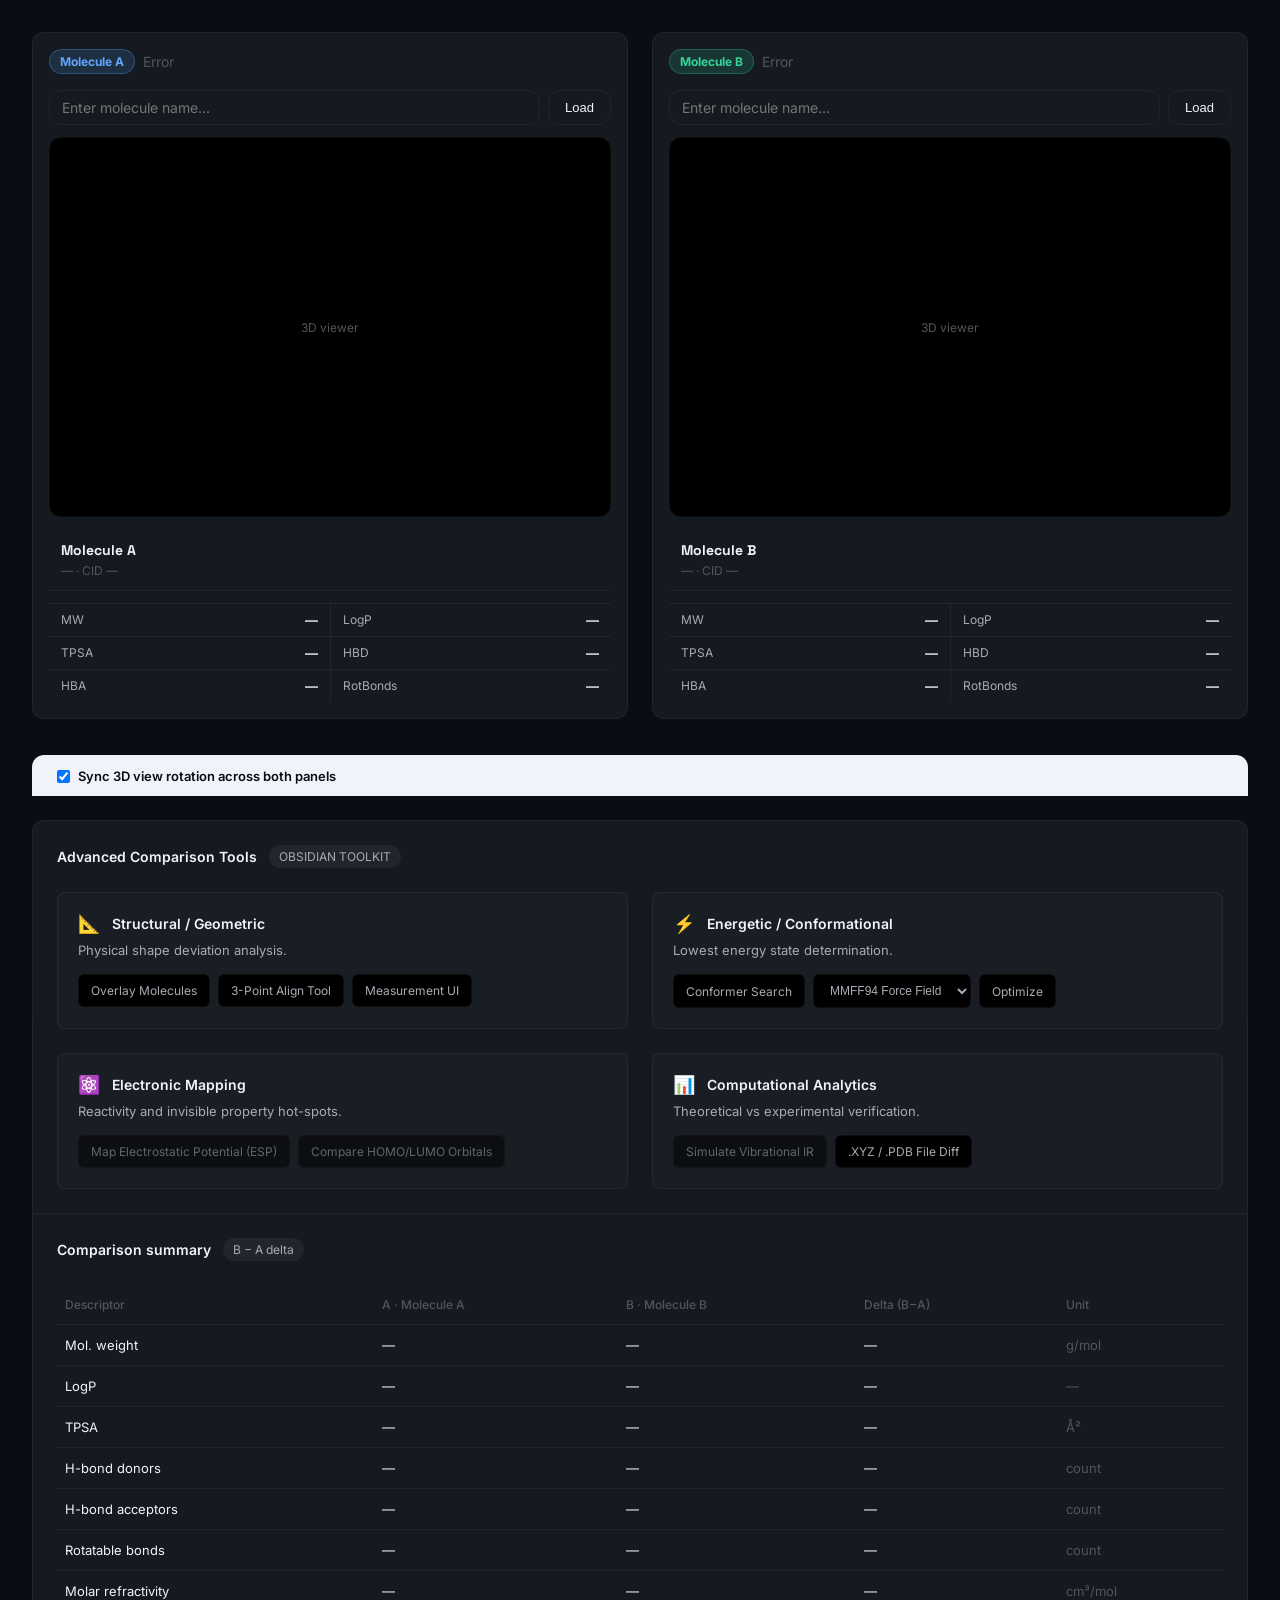
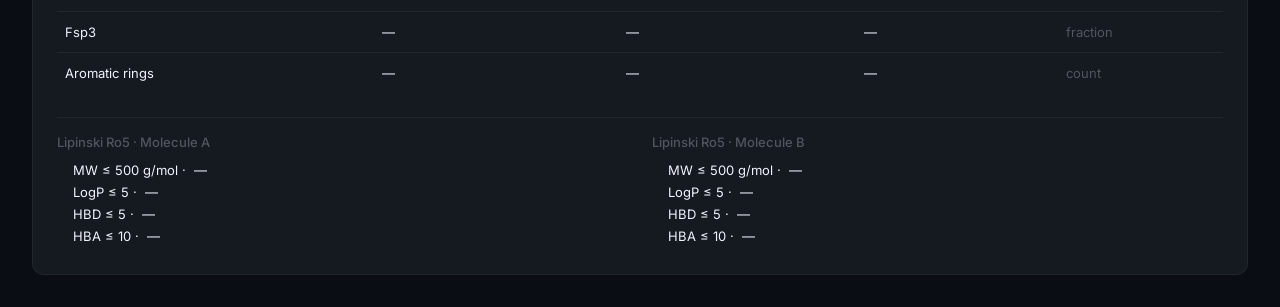
<file: compare.html>
<!DOCTYPE html>
<html lang="en">

<head>
    <meta charset="UTF-8">
    <meta name="viewport" content="width=device-width, initial-scale=1.0">
    <title>Comparison View — Obsidian Labs</title>
    <meta name="description" content="Cross-reference molecular analysis in a side-by-side technical comparison view.">
    <link rel="preconnect" href="https://fonts.googleapis.com">
    <link rel="preconnect" href="https://fonts.gstatic.com" crossorigin>
    <link
        href="https://fonts.googleapis.com/css2?family=Inter:wght@300;400;500;600;700;800&family=JetBrains+Mono:wght@400;500;700&family=Space+Grotesk:wght@400;600;700;800&display=swap"
        rel="stylesheet">
    <script src="https://3Dmol.csb.pitt.edu/build/3Dmol-min.js"></script>
    <link rel="stylesheet" href="compare.css">
</head>

<body class="obsidian-lab">

        <!-- ── MAIN CONTENT ── -->
        <main class="lab-content">

            <!-- Dual Panel Layout -->
            <div class="compare-panels">
                
                <!-- MOLECULE A -->
                <div class="compare-panel">
                    <div class="panel-header header-mol-a">
                        <span class="panel-badge badge-a">Molecule A</span>
                        <span class="panel-header-name" id="header-name-a">Loading...</span>
                    </div>
                    
                    <div class="panel-search-row">
                        <input type="text" id="input-1" class="compare-search-input" placeholder="Enter molecule name...">
                        <button id="btn-load-1" class="compare-btn">Load</button>
                    </div>
                    
                    <div class="viewer-box-wrapper">
                        <div id="container-1" class="compare-viewer-box"></div>
                        <div class="viewer-placeholder" id="placeholder-1">3D viewer</div>
                    </div>
                    
                    <div class="compare-identity-card">
                        <div class="cid-name" id="mol-name-1">Molecule A</div>
                        <div class="cid-sub">
                            <span id="mol-formula-1">—</span> · CID <span id="mol-cid-1">—</span>
                        </div>
                    </div>
                    
                    <div class="compare-props-grid">
                        <div class="cprop-item"><span class="cprop-label">MW</span><span class="cprop-val" id="mol-mass-1">—</span></div>
                        <div class="cprop-item"><span class="cprop-label">LogP</span><span class="cprop-val" id="logp-1">—</span></div>
                        <div class="cprop-item"><span class="cprop-label">TPSA</span><span class="cprop-val" id="tpsa-1">—</span></div>
                        <div class="cprop-item"><span class="cprop-label">HBD</span><span class="cprop-val" id="hbd-1">—</span></div>
                        <div class="cprop-item"><span class="cprop-label">HBA</span><span class="cprop-val" id="hba-1">—</span></div>
                        <div class="cprop-item"><span class="cprop-label">RotBonds</span><span class="cprop-val" id="rotb-1">—</span></div>
                    </div>
                </div>

                <!-- MOLECULE B -->
                <div class="compare-panel">
                    <div class="panel-header header-mol-b">
                        <span class="panel-badge badge-b">Molecule B</span>
                        <span class="panel-header-name" id="header-name-b">Loading...</span>
                    </div>
                    
                    <div class="panel-search-row">
                        <input type="text" id="input-2" class="compare-search-input" placeholder="Enter molecule name...">
                        <button id="btn-load-2" class="compare-btn">Load</button>
                    </div>
                    
                    <div class="viewer-box-wrapper">
                        <div id="container-2" class="compare-viewer-box"></div>
                        <div class="viewer-placeholder" id="placeholder-2">3D viewer</div>
                    </div>
                    
                    <div class="compare-identity-card">
                        <div class="cid-name" id="mol-name-2">Molecule B</div>
                        <div class="cid-sub">
                            <span id="mol-formula-2">—</span> · CID <span id="mol-cid-2">—</span>
                        </div>
                    </div>
                    
                    <div class="compare-props-grid">
                        <div class="cprop-item"><span class="cprop-label">MW</span><span class="cprop-val" id="mol-mass-2">—</span></div>
                        <div class="cprop-item"><span class="cprop-label">LogP</span><span class="cprop-val" id="logp-2">—</span></div>
                        <div class="cprop-item"><span class="cprop-label">TPSA</span><span class="cprop-val" id="tpsa-2">—</span></div>
                        <div class="cprop-item"><span class="cprop-label">HBD</span><span class="cprop-val" id="hbd-2">—</span></div>
                        <div class="cprop-item"><span class="cprop-label">HBA</span><span class="cprop-val" id="hba-2">—</span></div>
                        <div class="cprop-item"><span class="cprop-label">RotBonds</span><span class="cprop-val" id="rotb-2">—</span></div>
                    </div>
                </div>
            </div>

            <!-- Sync Bar -->
            <div class="sync-bar">
                <label class="sync-checkbox-label">
                    <input type="checkbox" id="sync-rotations-checkbox" checked>
                    Sync 3D view rotation across both panels
                </label>
            </div>

            <!-- Advanced Comparison Tools Dashboard -->
            <div class="comparison-tools-card">
                <div class="summary-header">
                    <h3>Advanced Comparison Tools</h3>
                    <span class="delta-badge">OBSIDIAN TOOLKIT</span>
                </div>
                
                <div class="tools-grid">
                    <!-- Tool 1: Structural/Geometric -->
                    <div class="tool-section">
                        <div class="tool-sec-header">
                            <span class="tool-icon">📐</span>
                            <h4>Structural / Geometric</h4>
                        </div>
                        <p class="tool-desc">Physical shape deviation analysis.</p>
                        <div class="tool-actions">
                            <button class="tool-btn" id="btn-overlay" title="Visually align both structures">Overlay Molecules</button>
                            <button class="tool-btn" id="btn-align" title="Lock frame of reference with 3 anchors">3-Point Align Tool</button>
                            <button class="tool-btn" id="btn-measure" title="Activate distance/angle measurement UI">Measurement UI</button>
                        </div>
                    </div>

                    <!-- Tool 2: Energetic/Conformational -->
                    <div class="tool-section">
                        <div class="tool-sec-header">
                            <span class="tool-icon">⚡</span>
                            <h4>Energetic / Conformational</h4>
                        </div>
                        <p class="tool-desc">Lowest energy state determination.</p>
                        <div class="tool-actions">
                            <button class="tool-btn" id="btn-conformer" title="Generate and compare valid spatial arrangements">Conformer Search</button>
                            <div class="tool-select-wrapper">
                                <select class="tool-select" id="sel-forcefield" title="Select Force Field">
                                    <option value="mmff94">MMFF94 Force Field</option>
                                    <option value="uff">UFF Force Field</option>
                                </select>
                                <button class="tool-btn" id="btn-optimize">Optimize</button>
                            </div>
                        </div>
                    </div>

                    <!-- Tool 3: Electronic Comparison -->
                    <div class="tool-section">
                        <div class="tool-sec-header">
                            <span class="tool-icon">⚛️</span>
                            <h4>Electronic Mapping</h4>
                        </div>
                        <p class="tool-desc">Reactivity and invisible property hot-spots.</p>
                        <div class="tool-actions">
                            <button class="tool-btn tooltip-btn" id="btn-esp" title="High-compute requirement">Map Electrostatic Potential (ESP)</button>
                            <button class="tool-btn tooltip-btn" id="btn-orbitals" title="Requires external .WFN/.CUBE files">Compare HOMO/LUMO Orbitals</button>
                        </div>
                    </div>

                    <!-- Tool 4: Computational/Output -->
                    <div class="tool-section">
                        <div class="tool-sec-header">
                            <span class="tool-icon">📊</span>
                            <h4>Computational Analytics</h4>
                        </div>
                        <p class="tool-desc">Theoretical vs experimental verification.</p>
                        <div class="tool-actions">
                            <button class="tool-btn tooltip-btn" id="btn-vibrational" title="Requires external QM output">Simulate Vibrational IR</button>
                            <button class="tool-btn" id="btn-file-compare" title="Open Babel conversion diff">.XYZ / .PDB File Diff</button>
                        </div>
                    </div>
                </div>
            </div>

            <!-- Comparison Summary Table -->
            <div class="comparison-summary-card">
                <div class="summary-header">
                    <h3>Comparison summary</h3>
                    <span class="delta-badge">B − A delta</span>
                </div>
                
                <table class="summary-table">
                    <thead>
                        <tr>
                            <th>Descriptor</th>
                            <th>A · <span id="th-name-a">Molecule A</span></th>
                            <th>B · <span id="th-name-b">Molecule B</span></th>
                            <th>Delta (B−A)</th>
                            <th>Unit</th>
                        </tr>
                    </thead>
                    <tbody>
                        <tr>
                            <td>Mol. weight</td>
                            <td id="tbl-mw-a">—</td>
                            <td id="tbl-mw-b">—</td>
                            <td id="tbl-mw-d">—</td>
                            <td class="td-unit">g/mol</td>
                        </tr>
                        <tr>
                            <td>LogP</td>
                            <td id="tbl-logp-a">—</td>
                            <td id="tbl-logp-b">—</td>
                            <td id="tbl-logp-d">—</td>
                            <td class="td-unit">—</td>
                        </tr>
                        <tr>
                            <td>TPSA</td>
                            <td id="tbl-tpsa-a">—</td>
                            <td id="tbl-tpsa-b">—</td>
                            <td id="tbl-tpsa-d">—</td>
                            <td class="td-unit">Å²</td>
                        </tr>
                        <tr>
                            <td>H-bond donors</td>
                            <td id="tbl-hbd-a">—</td>
                            <td id="tbl-hbd-b">—</td>
                            <td id="tbl-hbd-d">—</td>
                            <td class="td-unit">count</td>
                        </tr>
                        <tr>
                            <td>H-bond acceptors</td>
                            <td id="tbl-hba-a">—</td>
                            <td id="tbl-hba-b">—</td>
                            <td id="tbl-hba-d">—</td>
                            <td class="td-unit">count</td>
                        </tr>
                        <tr>
                            <td>Rotatable bonds</td>
                            <td id="tbl-rotb-a">—</td>
                            <td id="tbl-rotb-b">—</td>
                            <td id="tbl-rotb-d">—</td>
                            <td class="td-unit">count</td>
                        </tr>
                        <tr>
                            <td>Molar refractivity</td>
                            <td id="tbl-mr-a">—</td>
                            <td id="tbl-mr-b">—</td>
                            <td id="tbl-mr-d">—</td>
                            <td class="td-unit">cm³/mol</td>
                        </tr>
                        <tr>
                            <td>Fsp3</td>
                            <td id="tbl-fsp3-a">—</td>
                            <td id="tbl-fsp3-b">—</td>
                            <td id="tbl-fsp3-d">—</td>
                            <td class="td-unit">fraction</td>
                        </tr>
                        <tr>
                            <td>Aromatic rings</td>
                            <td id="tbl-ar-a">—</td>
                            <td id="tbl-ar-b">—</td>
                            <td id="tbl-ar-d">—</td>
                            <td class="td-unit">count</td>
                        </tr>
                    </tbody>
                </table>
                
                <div class="lipinski-grid">
                    <div class="lipinski-col">
                        <h4>Lipinski Ro5 · <span id="lip-name-a">Molecule A</span></h4>
                        <ul id="lip-list-a">
                            <li><span class="ldot"></span> MW &le; 500 g/mol &middot; <span id="lip-mw-a">—</span></li>
                            <li><span class="ldot"></span> LogP &le; 5 &middot; <span id="lip-logp-a">—</span></li>
                            <li><span class="ldot"></span> HBD &le; 5 &middot; <span id="lip-hbd-a">—</span></li>
                            <li><span class="ldot"></span> HBA &le; 10 &middot; <span id="lip-hba-a">—</span></li>
                        </ul>
                    </div>
                    <div class="lipinski-col">
                        <h4>Lipinski Ro5 · <span id="lip-name-b">Molecule B</span></h4>
                        <ul id="lip-list-b">
                            <li><span class="ldot"></span> MW &le; 500 g/mol &middot; <span id="lip-mw-b">—</span></li>
                            <li><span class="ldot"></span> LogP &le; 5 &middot; <span id="lip-logp-b">—</span></li>
                            <li><span class="ldot"></span> HBD &le; 5 &middot; <span id="lip-hbd-b">—</span></li>
                            <li><span class="ldot"></span> HBA &le; 10 &middot; <span id="lip-hba-b">—</span></li>
                        </ul>
                    </div>
                </div>
            </div>
        </main>

    <!-- Native Modals -->
    <div id="modal-backdrop" class="modal-backdrop"></div>
    <div id="modal-window" class="modal-window">
        <div class="modal-header">
            <h3 id="modal-title">Analytics</h3>
            <button id="modal-close">&times;</button>
        </div>
        <div class="modal-body" id="modal-content"></div>
    </div>

    <script src="compare.js"></script>
</body>

</html>
</file>
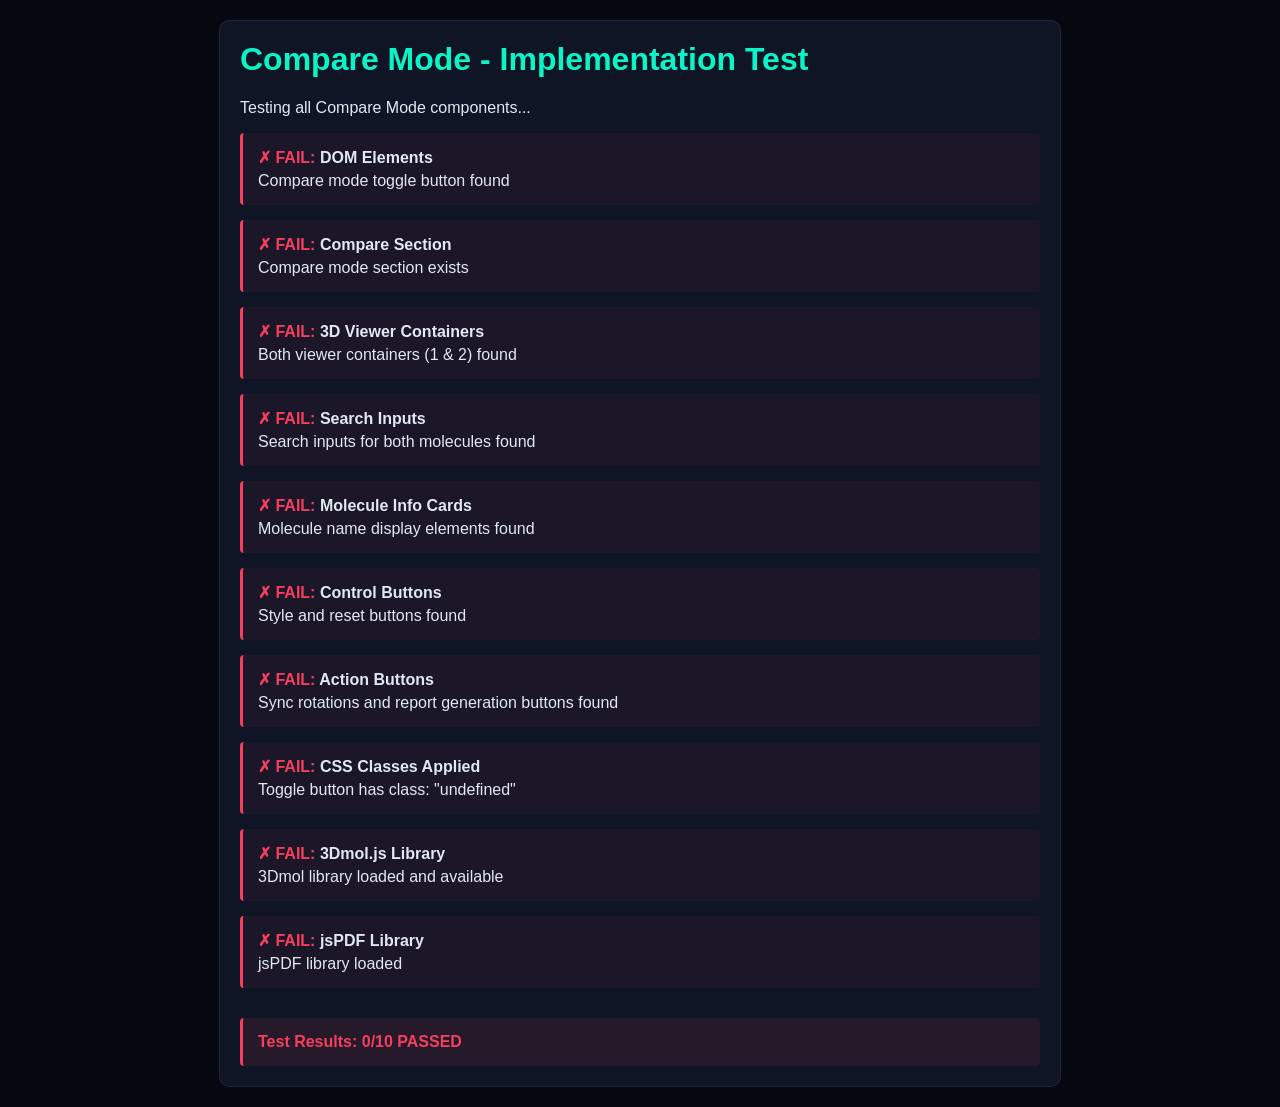
<file: test-compare-mode.html>
<!DOCTYPE html>
<html lang="en">
<head>
    <meta charset="UTF-8">
    <meta name="viewport" content="width=device-width, initial-scale=1.0">
    <title>Compare Mode - Test Console</title>
    <style>
        body {
            background: #050810;
            color: #e2e8f0;
            font-family: 'Inter', sans-serif;
            padding: 20px;
            margin: 0;
        }
        .test-container {
            max-width: 800px;
            margin: 0 auto;
            background: #0f1525;
            border: 1px solid rgba(255,255,255,0.07);
            border-radius: 10px;
            padding: 20px;
        }
        h1 {
            color: #0bf4c8;
            margin-top: 0;
        }
        .test-item {
            margin: 15px 0;
            padding: 15px;
            background: #080c18;
            border-left: 3px solid #0bf4c8;
            border-radius: 4px;
        }
        .test-item.pass {
            border-left-color: #34d399;
            background: rgba(52,211,153,0.05);
        }
        .test-item.fail {
            border-left-color: #f43f5e;
            background: rgba(244,63,94,0.05);
        }
        .status {
            font-weight: 600;
            margin-bottom: 5px;
        }
        .status.pass::before {
            content: "✓ PASS: ";
            color: #34d399;
        }
        .status.fail::before {
            content: "✗ FAIL: ";
            color: #f43f5e;
        }
        code {
            background: #0a0e14;
            padding: 2px 6px;
            border-radius: 3px;
            font-family: 'JetBrains Mono', monospace;
            font-size: 0.9em;
        }
    </style>
</head>
<body>
    <div class="test-container">
        <h1>Compare Mode - Implementation Test</h1>
        <p>Testing all Compare Mode components...</p>
        <div id="results"></div>
    </div>

    <script>
        const results = document.getElementById('results');
        const tests = [];

        function addTest(name, condition, details = '') {
            const passed = !!condition;
            const testEl = document.createElement('div');
            testEl.className = `test-item ${passed ? 'pass' : 'fail'}`;
            testEl.innerHTML = `
                <div class="status ${passed ? 'pass' : 'fail'}">${name}</div>
                <div>${details}</div>
            `;
            results.appendChild(testEl);
            tests.push({ name, passed });
        }

        // Test 1: Check if DOM elements exist
        addTest(
            'DOM Elements',
            document.getElementById('compare-mode-toggle'),
            'Compare mode toggle button found'
        );

        // Test 2: Check if compare section exists
        addTest(
            'Compare Section',
            document.getElementById('compare-mode-section'),
            'Compare mode section exists'
        );

        // Test 3: Check containers
        addTest(
            '3D Viewer Containers',
            document.getElementById('compare-container-1') && document.getElementById('compare-container-2'),
            'Both viewer containers (1 & 2) found'
        );

        // Test 4: Check search inputs
        addTest(
            'Search Inputs',
            document.getElementById('compare-mol-1-search') && document.getElementById('compare-mol-2-search'),
            'Search inputs for both molecules found'
        );

        // Test 5: Check info displays
        addTest(
            'Molecule Info Cards',
            document.getElementById('compare-mol-1-name') && document.getElementById('compare-mol-2-name'),
            'Molecule name display elements found'
        );

        // Test 6: Check control buttons
        addTest(
            'Control Buttons',
            document.getElementById('compare-style-1') && document.getElementById('compare-reset-1'),
            'Style and reset buttons found'
        );

        // Test 7: Check action buttons
        addTest(
            'Action Buttons',
            document.getElementById('sync-rotations-btn') && document.getElementById('compare-generate-report'),
            'Sync rotations and report generation buttons found'
        );

        // Test 8: Check CSS classes
        const toggleBtn = document.getElementById('compare-mode-toggle');
        addTest(
            'CSS Classes Applied',
            toggleBtn && toggleBtn.className.includes('mode-toggle'),
            `Toggle button has class: "${toggleBtn?.className}"`
        );

        // Test 9: Check for 3Dmol library
        addTest(
            '3Dmol.js Library',
            window.$3Dmol,
            '3Dmol library loaded and available'
        );

        // Test 10: Check for jsPDF library
        addTest(
            'jsPDF Library',
            window.jspdf,
            'jsPDF library loaded'
        );

        // Summary
        const passed = tests.filter(t => t.passed).length;
        const total = tests.length;
        const summaryEl = document.createElement('div');
        summaryEl.style.marginTop = '30px';
        summaryEl.style.padding = '15px';
        summaryEl.style.background = passed === total ? 'rgba(52,211,153,0.1)' : 'rgba(244,63,94,0.1)';
        summaryEl.style.borderRadius = '4px';
        summaryEl.style.borderLeft = `3px solid ${passed === total ? '#34d399' : '#f43f5e'}`;
        summaryEl.innerHTML = `<strong style="color: ${passed === total ? '#34d399' : '#f43f5e'}">Test Results: ${passed}/${total} PASSED</strong>`;
        results.appendChild(summaryEl);

        console.log(`✓ Compare Mode Tests Complete: ${passed}/${total} passed`);
    </script>
</body>
</html>
</file>
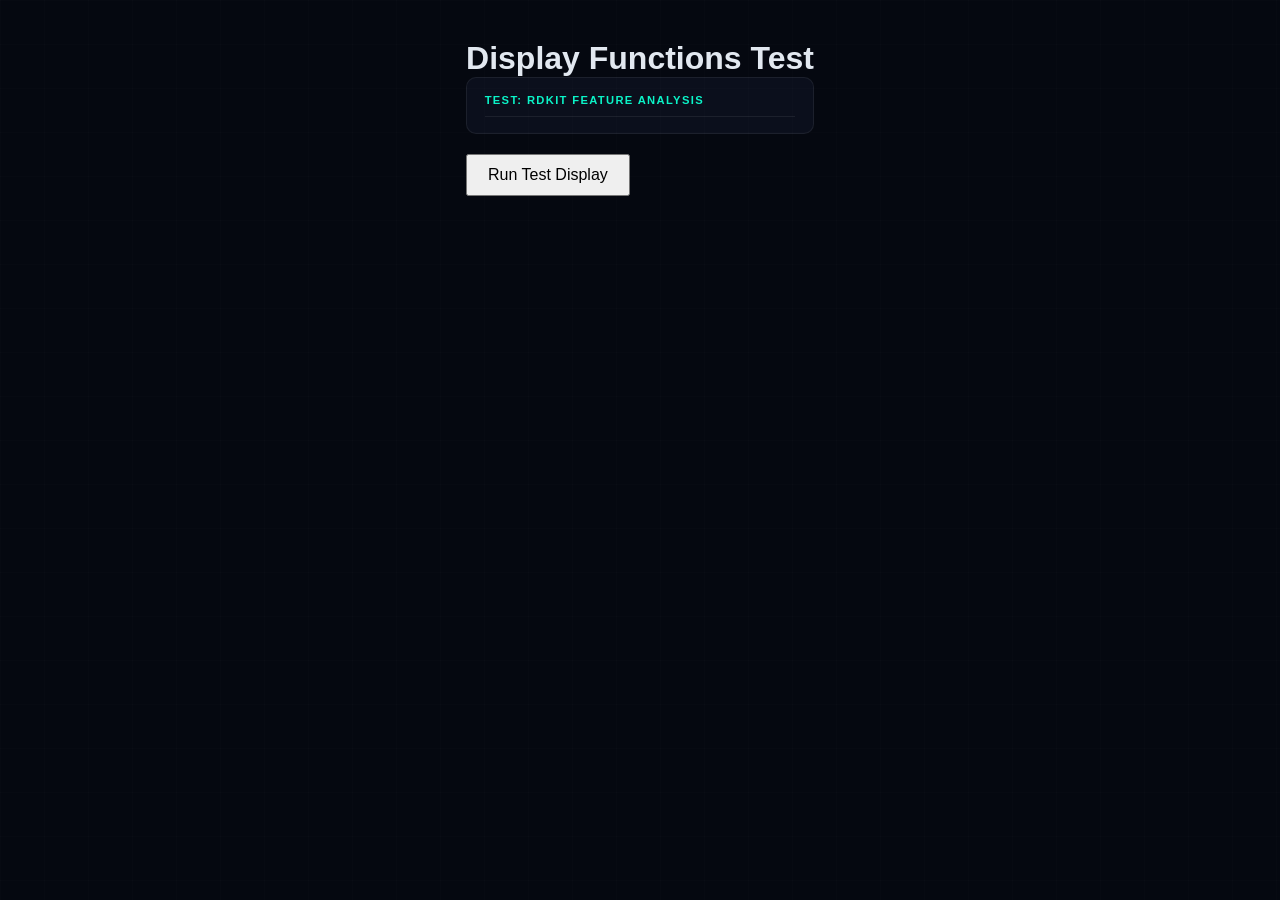
<file: test.html>
<!DOCTYPE html>
<html lang="en">
<head>
    <meta charset="UTF-8">
    <meta name="viewport" content="width=device-width, initial-scale=1.0">
    <title>Test Display Functions</title>
    <link rel="stylesheet" href="style.css">
</head>
<body>
    <div style="max-width: 1200px; margin: 20px auto; padding: 20px;">
        <h1>Display Functions Test</h1>
        
        <div class="panel-card" style="margin-bottom: 20px;">
            <div class="panel-card-header">
                <span>Test: RDKit Feature Analysis</span>
            </div>
            
            <!-- Atom Composition -->
            <div id="atom-composition" class="feat-section" style="display:none; margin-bottom: 20px;">
                <div class="feat-title">⚛️ Atom Composition</div>
                <div class="atom-grid" id="atom-grid"></div>
            </div>
            
            <!-- Descriptors -->
            <div id="descriptors-section" class="feat-section" style="display:none; margin-bottom: 20px;">
                <div class="feat-title">📊 Molecular Descriptors</div>
                <div class="desc-grid" id="desc-grid"></div>
            </div>
            
            <!-- Lipinski -->
            <div id="lipinski-section" class="feat-section" style="display:none; margin-bottom: 20px;">
                <div class="feat-title">📋 Lipinski Rule of Five</div>
                <div class="lipinski-grid" id="lipinski-grid"></div>
            </div>
            
            <!-- Functional Groups -->
            <div id="funcgroup-section" class="feat-section" style="display:none; margin-bottom: 20px;">
                <div class="feat-title">🔗 Functional Groups</div>
                <div class="funcgroup-list" id="funcgroup-list"></div>
            </div>
        </div>
        
        <button onclick="testDisplay()" style="padding: 10px 20px; font-size: 16px; cursor: pointer;">
            Run Test Display
        </button>
    </div>

    <script>
        console.log("Test page loaded");
        
        function displayAtomComposition(composition) {
            console.log("[Test] displayAtomComposition called with:", composition);
            if (!composition) {
                console.log("[Test] Composition is empty, returning");
                return;
            }

            const section = document.getElementById("atom-composition");
            const grid = document.getElementById("atom-grid");
            
            console.log("[Test] Section element found:", !!section);
            console.log("[Test] Grid element found:", !!grid);
            
            if (!grid) {
                console.error("[Test] Grid not found!");
                return;
            }

            grid.innerHTML = "";
            Object.entries(composition)
                .sort((a, b) => b[1] - a[1])
                .forEach(([atom, count]) => {
                    const card = document.createElement("div");
                    card.className = "atom-card";
                    card.innerHTML = `
                        <div class="atom-symbol">${atom}</div>
                        <div class="atom-count">×${count}</div>
                    `;
                    grid.appendChild(card);
                });

            if (section) {
                section.style.display = "block";
                console.log("[Test] Atom composition section shown");
            }
        }

        function displayDescriptorsLocal(descriptors) {
            console.log("[Test] displayDescriptorsLocal called with:", descriptors);
            if (!descriptors) return;

            const section = document.getElementById("descriptors-section");
            const grid = document.getElementById("desc-grid");
            
            if (!grid) return;

            grid.innerHTML = "";
            const names = {
                molar_weight: "Molar Weight",
                log_p: "LogP",
                tpsa: "TPSA",
                molar_refractivity: "Molar Refractivity",
                sp3_fraction: "Sp³ Fraction"
            };

            Object.entries(descriptors).forEach(([key, value]) => {
                const item = document.createElement("div");
                item.className = "desc-item";
                item.innerHTML = `
                    <div class="desc-name">${names[key] || key}</div>
                    <div class="desc-value">${typeof value === 'number' ? value.toFixed(2) : value}</div>
                `;
                grid.appendChild(item);
            });

            if (section) {
                section.style.display = "block";
                console.log("[Test] Descriptors section shown");
            }
        }

        function displayLipinski(lipinski) {
            console.log("[Test] displayLipinski called with:", lipinski);
            if (!lipinski) return;

            const section = document.getElementById("lipinski-section");
            const grid = document.getElementById("lipinski-grid");
            
            if (!grid) return;

            grid.innerHTML = "";
            const names = {
                h_donors: "H-Donors",
                h_acceptors: "H-Acceptors",
                rotatable_bonds: "Rotatable Bonds",
                aromatic_rings: "Aromatic Rings",
                aliphatic_rings: "Aliphatic Rings",
                saturated_rings: "Saturated Rings"
            };

            Object.entries(lipinski).forEach(([key, value]) => {
                const item = document.createElement("div");
                item.className = "lipinski-item";
                item.innerHTML = `
                    <div class="lipinski-name">${names[key] || key}</div>
                    <div class="lipinski-value">${Math.round(value)}</div>
                `;
                grid.appendChild(item);
            });

            if (section) {
                section.style.display = "block";
                console.log("[Test] Lipinski section shown");
            }
        }

        function displayFunctionalGroups(groups) {
            console.log("[Test] displayFunctionalGroups called with:", groups);
            if (!groups || groups.length === 0) {
                const section = document.getElementById("funcgroup-section");
                if (section) section.style.display = "none";
                return;
            }

            const section = document.getElementById("funcgroup-section");
            const list = document.getElementById("funcgroup-list");
            
            if (!list) return;

            list.innerHTML = "";
            groups
                .sort((a, b) => b.count - a.count)
                .forEach(group => {
                    const item = document.createElement("div");
                    item.className = "funcgroup-item";
                    item.innerHTML = `
                        <div class="funcgroup-name">${group.name}</div>
                        <div class="funcgroup-badge">×${group.count}</div>
                    `;
                    list.appendChild(item);
                });

            if (section) {
                section.style.display = "block";
                console.log("[Test] Functional groups section shown");
            }
        }

        function testDisplay() {
            console.log("=== STARTING TEST ===");
            
            // Test data
            const atomCounts = { C: 8, H: 10, N: 4, O: 2 };
            const descriptors = {
                molar_weight: 194.19,
                log_p: -0.45,
                tpsa: 49.1,
                molar_refractivity: 48.5,
                sp3_fraction: 0.33
            };
            const lipinski = {
                h_donors: 2,
                h_acceptors: 3,
                rotatable_bonds: 0,
                aromatic_rings: 2,
                aliphatic_rings: 0,
                saturated_rings: 0
            };
            const functionalGroups = [
                { name: "Benzene", count: 1 },
                { name: "Amine", count: 2 }
            ];
            
            console.log("Test data prepared");
            
            displayAtomComposition(atomCounts);
            displayDescriptorsLocal(descriptors);
            displayLipinski(lipinski);
            displayFunctionalGroups(functionalGroups);
            
            console.log("=== TEST COMPLETE ===");
        }
    </script>
</body>
</html>
</file>
<file: compare.css>
/* ================================================
   OBSIDIAN LAB — COMPARISON VIEW STYLES
   ================================================ */

:root {
    --bg:           #0a0e14;
    --sidebar-bg:   #0f141a;
    --card-bg:      #151a21;
    --card-bg-high: #1b2028;
    --view-bg:      #000000;
    --border:       rgba(255, 255, 255, 0.05);
    --border-glow:  rgba(158, 255, 200, 0.2);
    --primary:      #9effc8; /* Neon Green */
    --primary-dim:  rgba(158, 255, 200, 0.1);
    --secondary:    #7c98ff; /* Neon Blue */
    --secondary-dim:rgba(124, 152, 255, 0.1);
    --text:         #f1f3fc;
    --text-dim:     #a8abb3;
    --text-muted:   #51555d;
    --glass-bg:     rgba(32, 38, 47, 0.6);
    --radius:       4px;
    --mono:         'JetBrains Mono', monospace;
    --sans:         'Inter', sans-serif;
    --display:      'Space Grotesk', sans-serif;
}

*, *::before, *::after { box-sizing: border-box; margin: 0; padding: 0; }

body.obsidian-lab {
    background-color: var(--bg);
    color: var(--text);
    font-family: var(--sans);
    min-height: 100vh;
    overflow-x: hidden;
    display: flex;
    flex-direction: column;
}

/* ── HEADER ── */
.lab-header {
    height: 64px;
    background: rgba(10, 14, 20, 0.95);
    border-bottom: 1px solid var(--border);
    position: fixed;
    top: 0;
    left: 0;
    right: 0;
    z-index: 1000;
    backdrop-filter: blur(12px);
}

.header-inner {
    max-width: 100%;
    height: 100%;
    padding: 0 24px;
    display: flex;
    align-items: center;
    justify-content: space-between;
}

.lab-logo .logo-text {
    font-family: var(--display);
    font-weight: 800;
    font-size: 1.25rem;
    letter-spacing: -0.05em;
    color: var(--primary);
}

.logo-link {
    text-decoration: none;
    transition: opacity 0.2s;
}

.logo-link:hover {
    opacity: 0.8;
}

.header-nav {
    display: flex;
    gap: 32px;
}

.header-nav a {
    text-decoration: none;
    font-family: var(--display);
    font-size: 0.85rem;
    font-weight: 600;
    color: var(--text-dim);
    text-transform: uppercase;
    letter-spacing: 0.1em;
    transition: color 0.2s;
    padding-bottom: 4px;
}

.header-nav a:hover, .header-nav a.active {
    color: var(--primary);
}

.header-nav a.active {
    border-bottom: 2px solid var(--primary);
}

.header-tools {
    display: flex;
    align-items: center;
    gap: 24px;
}

.search-mini {
    background: #1a1f26;
    border: 1px solid var(--border);
    border-radius: var(--radius);
    padding: 6px 12px;
    display: flex;
    align-items: center;
    gap: 8px;
    width: 280px;
}

.search-mini input {
    background: transparent;
    border: none;
    outline: none;
    color: var(--text);
    font-size: 0.8rem;
    width: 100%;
}

.tool-icons {
    display: flex;
    align-items: center;
    gap: 16px;
    color: var(--text-dim);
}

.user-avatar {
    width: 32px;
    height: 32px;
    background: #2a313c;
    border-radius: 4px;
    border: 1px solid var(--primary-dim);
}

/* ── LAYOUT ── */
/* ================================================
   OBSIDIAN LAB — COMPARISON VIEW STYLES
   ================================================ */

:root {
    --bg:           #0a0e14;
    --sidebar-bg:   #0f141a;
    --card-bg:      #151a21;
    --card-bg-high: #1b2028;
    --view-bg:      #000000;
    --border:       rgba(255, 255, 255, 0.05);
    --border-glow:  rgba(158, 255, 200, 0.2);
    --primary:      #9effc8; /* Neon Green */
    --primary-dim:  rgba(158, 255, 200, 0.1);
    --secondary:    #7c98ff; /* Neon Blue */
    --secondary-dim:rgba(124, 152, 255, 0.1);
    --text:         #f1f3fc;
    --text-dim:     #a8abb3;
    --text-muted:   #51555d;
    --glass-bg:     rgba(32, 38, 47, 0.6);
    --radius:       4px;
    --mono:         'JetBrains Mono', monospace;
    --sans:         'Inter', sans-serif;
    --display:      'Space Grotesk', sans-serif;
}

*, *::before, *::after { box-sizing: border-box; margin: 0; padding: 0; }

body.obsidian-lab {
    background-color: var(--bg);
    color: var(--text);
    font-family: var(--sans);
    min-height: 100vh;
    overflow-x: hidden;
    display: flex;
    flex-direction: column;
}

/* ── HEADER ── */
.lab-header {
    height: 64px;
    background: rgba(10, 14, 20, 0.95);
    border-bottom: 1px solid var(--border);
    position: fixed;
    top: 0;
    left: 0;
    right: 0;
    z-index: 1000;
    backdrop-filter: blur(12px);
}

.header-inner {
    max-width: 100%;
    height: 100%;
    padding: 0 24px;
    display: flex;
    align-items: center;
    justify-content: space-between;
}

.lab-logo .logo-text {
    font-family: var(--display);
    font-weight: 800;
    font-size: 1.25rem;
    letter-spacing: -0.05em;
    color: var(--primary);
}

.logo-link {
    text-decoration: none;
    transition: opacity 0.2s;
}

.logo-link:hover {
    opacity: 0.8;
}

.header-nav {
    display: flex;
    gap: 32px;
}

.header-nav a {
    text-decoration: none;
    font-family: var(--display);
    font-size: 0.85rem;
    font-weight: 600;
    color: var(--text-dim);
    text-transform: uppercase;
    letter-spacing: 0.1em;
    transition: color 0.2s;
    padding-bottom: 4px;
}

.header-nav a:hover, .header-nav a.active {
    color: var(--primary);
}

.header-nav a.active {
    border-bottom: 2px solid var(--primary);
}

.header-tools {
    display: flex;
    align-items: center;
    gap: 24px;
}

.search-mini {
    background: #1a1f26;
    border: 1px solid var(--border);
    border-radius: var(--radius);
    padding: 6px 12px;
    display: flex;
    align-items: center;
    gap: 8px;
    width: 280px;
}

.search-mini input {
    background: transparent;
    border: none;
    outline: none;
    color: var(--text);
    font-size: 0.8rem;
    width: 100%;
}

.tool-icons {
    display: flex;
    align-items: center;
    gap: 16px;
    color: var(--text-dim);
}

.user-avatar {
    width: 32px;
    height: 32px;
    background: #2a313c;
    border-radius: 4px;
    border: 1px solid var(--primary-dim);
}

/* ── LAYOUT ── */
.layout-wrapper {
    display: flex;
    padding-top: 64px;
    flex: 1;
}

/* ── CONTENT ── */
.lab-content {
    width: 100%;
    max-width: 100%;
    padding: 32px;
    margin: 0;
    flex: 1;
    display: flex;
    flex-direction: column;
}

.content-header {
    display: flex;
    justify-content: space-between;
    align-items: flex-end;
    margin-bottom: 40px;
}

.view-title h1 {
    font-family: var(--display);
    font-weight: 800;
    font-size: 2.5rem;
    letter-spacing: -0.02em;
    font-style: italic;
    margin-bottom: 4px;
}

.view-sub {
    font-family: var(--mono);
    font-size: 0.7rem;
    color: var(--text-muted);
    letter-spacing: 0.2em;
}

.header-actions {
    display: flex;
    gap: 16px;
}

.btn-action {
    background: transparent;
    border: 1px solid var(--border);
    color: var(--text-dim);
    padding: 10px 20px;
    font-family: var(--display);
    font-size: 0.7rem;
    font-weight: 700;
    letter-spacing: 0.1em;
    cursor: pointer;
    transition: all 0.2s;
}

.btn-action:hover {
    border-color: var(--text-muted);
    color: var(--text);
}

.btn-primary {
    background: transparent;
    border: 1px solid var(--primary);
    color: var(--primary);
    padding: 10px 20px;
    font-family: var(--display);
    font-size: 0.7rem;
    font-weight: 700;
    letter-spacing: 0.1em;
    cursor: pointer;
    transition: all 0.3s;
}

.btn-primary:hover {
    background: var(--primary);
    color: #000;
    box-shadow: 0 0 15px var(--primary-dim);
}

/* ── COMPARISON PANELS (NEW FLAT DESIGN) ── */
.compare-container { width: 100%; margin: 0; display: flex; flex-direction: column; flex: 1; }
.compare-panels { display: grid; grid-template-columns: minmax(0, 1fr) minmax(0, 1fr); gap: 24px; margin-bottom: 24px; flex: 1; }
.compare-panel { background: var(--card-bg); border: 0.5px solid var(--border); border-radius: 12px; padding: 16px; display: flex; flex-direction: column; gap: 12px; box-shadow: none; }
.panel-header { display: flex; align-items: center; gap: 8px; margin-bottom: 4px; }
.panel-badge { padding: 4px 10px; border-radius: 100px; font-size: 12px; font-weight: 700; }
.badge-a { background: rgba(96, 165, 250, 0.15); color: #60a5fa; border: 0.5px solid rgba(96, 165, 250, 0.3); }
.badge-b { background: rgba(52, 211, 153, 0.15); color: #34d399; border: 0.5px solid rgba(52, 211, 153, 0.3); }
.panel-header-name { font-size: 14px; font-weight: 400; color: var(--text-muted); }
.panel-search-row { display: flex; gap: 8px; }
.compare-search-input { flex: 1; background: transparent; border: 0.5px solid var(--border); border-radius: 12px; color: var(--text); padding: 8px 12px; font-family: var(--sans); font-size: 14px; outline: none; }
.compare-btn { background: transparent; border: 0.5px solid var(--border); border-radius: 12px; color: var(--text); padding: 8px 16px; font-size: 13px; font-weight: 400; cursor: pointer; transition: background 0.2s; }
.compare-btn:hover { background: rgba(255,255,255,0.05); }
.viewer-box-wrapper { position: relative; height: 380px; background: var(--view-bg); border: 0.5px solid var(--border); border-radius: 12px; overflow: hidden; }
.compare-viewer-box { position: absolute; top: 0; left: 0; right: 0; bottom: 0; z-index: 2; }
.viewer-placeholder { position: absolute; top: 50%; left: 50%; transform: translate(-50%, -50%); font-size: 12px; color: var(--text-muted); z-index: 1; }
.compare-identity-card { padding: 12px; border-bottom: 0.5px solid var(--border); }
.cid-name { font-family: var(--display); font-size: 14px; font-weight: 700; margin-bottom: 4px; color: var(--text); }
.cid-sub { font-size: 12px; color: var(--text-muted); }
.compare-props-grid { display: grid; grid-template-columns: 1fr 1fr; gap: 0; border-top: 0.5px solid var(--border); }
.cprop-item { display: flex; justify-content: space-between; padding: 8px 12px; border-bottom: 0.5px solid var(--border); font-size: 12px; }
.cprop-item:nth-child(even) { border-left: 0.5px solid var(--border); }
.cprop-item:nth-child(5), .cprop-item:nth-child(6) { border-bottom: none; }
.cprop-label { color: var(--text-dim); font-size: 12px; }
.cprop-val { font-weight: 600; color: var(--text); font-size: 13px; }

/* Sync Bar */
.sync-bar { background: var(--text); color: var(--bg); border-radius: 12px 12px 0 0; padding: 12px 24px; margin-top: 12px; border: 0.5px solid var(--border); border-bottom: none; }
.sync-checkbox-label { font-size: 13px; font-weight: 600; display: flex; align-items: center; gap: 8px; cursor: pointer; }

/* Comparison Summary */
.comparison-summary-card { background: var(--card-bg); border: 0.5px solid var(--border); border-radius: 0 0 12px 12px; padding: 24px; color: var(--text); }
.summary-header { display: flex; align-items: center; gap: 12px; margin-bottom: 24px; }
.summary-header h3 { font-size: 14px; font-weight: 600; color: var(--text); }
.delta-badge { background: rgba(255,255,255,0.05); padding: 4px 10px; border-radius: 100px; font-size: 12px; color: var(--text-dim); }
.summary-table { width: 100%; border-collapse: collapse; margin-bottom: 24px; }
.summary-table th, .summary-table td { padding: 12px 8px; text-align: left; border-bottom: 0.5px solid var(--border); }
.summary-table tr:last-child td { border-bottom: none; }
.summary-table th { font-size: 12px; color: var(--text-muted); font-weight: 500; }
.summary-table td { font-size: 13px; }
.td-unit { color: var(--text-muted); font-size: 12px; }
.delta-pos { color: #0F6E56; }
.delta-neg { color: #993C1D; }
.delta-zero { color: var(--text-muted); }

/* Lipinski Grid */
.lipinski-grid { display: grid; grid-template-columns: 1fr 1fr; gap: 24px; margin-top: 16px; padding-top: 16px; border-top: 0.5px solid var(--border); }
.lipinski-col h4 { font-size: 13px; color: var(--text-muted); margin-bottom: 12px; font-weight: 500; }
.lipinski-col ul { list-style: none; padding: 0; margin: 0; }
.lipinski-col li { font-size: 13px; color: var(--text); margin-bottom: 6px; display: flex; align-items: center; gap: 8px; }
.ldot { display: inline-block; width: 8px; height: 8px; border-radius: 50%; }
.ldot.pass { background-color: #0F6E56; }
.ldot.fail { background-color: #993C1D; }

/* Advanced Comparison Tools Dashboard */
.comparison-tools-card { background: var(--card-bg); border: 0.5px solid var(--border); padding: 24px; color: var(--text); border-radius: 12px 12px 0 0; margin-top: 24px; border-bottom: none; }
.tools-grid { display: grid; grid-template-columns: 1fr 1fr; gap: 24px; }
.tool-section { background: rgba(255,255,255,0.02); border: 0.5px solid var(--border); padding: 20px; border-radius: 8px; }
.tool-sec-header { display: flex; align-items: center; gap: 12px; margin-bottom: 8px; }
.tool-icon { font-size: 18px; }
.tool-section h4 { font-size: 14px; color: var(--text); font-weight: 600; }
.tool-desc { font-size: 13px; color: var(--text-dim); margin-bottom: 16px; }
.tool-actions { display: flex; flex-wrap: wrap; gap: 8px; }
.tool-btn { background: var(--view-bg); border: 0.5px solid var(--border); color: var(--text-dim); padding: 8px 12px; font-size: 12px; border-radius: 6px; cursor: pointer; transition: all 0.2s; font-family: var(--sans); }
.tool-btn:hover { background: rgba(255,255,255,0.05); color: var(--text); border-color: rgba(255,255,255,0.2); }
.tooltip-btn { cursor: not-allowed; opacity: 0.5; }
.tooltip-btn:hover { background: var(--view-bg); border-color: var(--border); color: #993C1D; }
.tool-select-wrapper { display: flex; gap: 8px; }
.tool-select { background: var(--view-bg); border: 0.5px solid var(--border); color: var(--text-dim); padding: 8px 12px; font-size: 12px; border-radius: 6px; outline: none; }

/* Modals */
.modal-backdrop { position: fixed; top: 0; left: 0; right: 0; bottom: 0; background: rgba(0,0,0,0.8); backdrop-filter: blur(4px); z-index: 10000; display: none; }
.modal-window { position: fixed; top: 50%; left: 50%; transform: translate(-50%, -50%); background: var(--bg); border: 0.5px solid var(--primary); width: 800px; max-width: 90%; max-height: 80vh; overflow-y: auto; z-index: 10001; display: none; border-radius: 12px; box-shadow: 0 0 30px rgba(158, 255, 200, 0.05); }
.modal-header { display: flex; justify-content: space-between; padding: 16px 24px; border-bottom: 0.5px solid var(--border); align-items: center; background: rgba(255,255,255,0.02); }
.modal-header h3 { color: var(--text); font-family: var(--display); margin: 0; font-size: 16px; font-weight: 500; }
.modal-header button { background: none; border: none; color: var(--text-dim); font-size: 24px; cursor: pointer; transition: color 0.2s; }
.modal-header button:hover { color: var(--primary); }
.modal-body { padding: 24px; color: var(--text); font-family: var(--mono); font-size: 13px; line-height: 1.5; white-space: pre-wrap; }

/* Sub-panels inside modals */
.modal-split { display: flex; gap: 24px; }
.modal-split-panel { flex: 1; background: var(--card-bg); padding: 16px; border-radius: 8px; border: 0.5px solid var(--border); overflow-x: auto;}

@media (max-width: 1200px) {
    .compare-panels { grid-template-columns: minmax(0, 1fr); }
    .lab-sidebar { display: none; }
    .lab-content { margin-left: 0; padding: 16px; }
}
</file>
<file: style.css>
/* ================================================
   MOLECULAR AI — LABORATORY BENCH STYLES
   ================================================ */

:root {
    --bg:           #050810;
    --bg-panel:     #0b0f1c;
    --bg-card:      #0f1525;
    --bg-card-hover:#131929;
    --bg-input:     #080c18;
    --border:       rgba(255,255,255,0.07);
    --border-glow:  rgba(11,244,200,0.3);
    --accent:       #0bf4c8;
    --accent-dim:   rgba(11,244,200,0.07);
    --accent-glow:  rgba(11,244,200,0.45);
    --purple:       #a78bfa;
    --blue:         #60a5fa;
    --red:          #f43f5e;
    --green:        #34d399;
    --text:         #e2e8f0;
    --text-dim:     #94a3b8;
    --text-muted:   #475569;
    --mono:         'JetBrains Mono', monospace;
    --sans:         'Inter', sans-serif;
    --display:      'Space Grotesk', sans-serif;
    --radius:       10px;
    --radius-sm:    6px;
    --radius-lg:    16px;
}

*,*::before,*::after { box-sizing:border-box; margin:0; padding:0; }
html { scroll-behavior:smooth; }
body {
    font-family: var(--sans);
    background: var(--bg);
    color: var(--text);
    min-height: 100vh;
    display: flex;
    flex-direction: column;
    -webkit-font-smoothing: antialiased;
    overflow-x: hidden;
}

/* subtle grid background */
body::before {
    content: '';
    position: fixed;
    inset: 0;
    background-image:
        linear-gradient(rgba(255,255,255,0.012) 1px, transparent 1px),
        linear-gradient(90deg, rgba(255,255,255,0.012) 1px, transparent 1px);
    background-size: 44px 44px;
    pointer-events: none;
    z-index: 0;
}

::selection { background: rgba(11,244,200,0.2); color:#fff; }

/* ================================================
   HEADER
   ================================================ */
.lab-header {
    position: sticky;
    top: 0;
    z-index: 100;
    background: rgba(5,8,16,0.92);
    backdrop-filter: blur(24px);
    -webkit-backdrop-filter: blur(24px);
    border-bottom: 1px solid var(--border);
    padding: 0.8rem 0;
}

.header-inner {
    max-width: 1400px;
    margin: 0 auto;
    padding: 0 2rem;
    display: flex;
    align-items: center;
    justify-content: space-between;
    gap: 2rem;
}

.lab-logo {
    display: flex;
    align-items: center;
    gap: 0.75rem;
}

.logo-icon {
    font-size: 1.8rem;
    color: var(--accent);
    filter: drop-shadow(0 0 10px var(--accent-glow));
    animation: spin-hex 12s linear infinite;
}

@keyframes spin-hex {
    from { transform: rotate(0deg); }
    to { transform: rotate(360deg); }
}

.logo-text { display: flex; flex-direction: column; }

.logo-main {
    font-family: var(--display);
    font-size: 1.15rem;
    font-weight: 800;
    letter-spacing: -0.02em;
    color: var(--text);
}

.logo-sub {
    font-size: 0.65rem;
    color: var(--text-muted);
    text-transform: uppercase;
    letter-spacing: 0.15em;
    font-weight: 600;
}

.header-status {
    display: flex;
    gap: 0.75rem;
    flex-wrap: wrap;
}

.status-pill {
    display: flex;
    align-items: center;
    gap: 0.4rem;
    background: var(--bg-card);
    border: 1px solid var(--border);
    border-radius: 100px;
    padding: 0.3rem 0.8rem;
    font-size: 0.7rem;
    color: var(--text-dim);
    font-weight: 500;
}

.status-dot {
    width: 6px;
    height: 6px;
    border-radius: 50%;
    background: var(--accent);
    box-shadow: 0 0 8px var(--accent-glow);
    animation: pulse-dot 2s infinite;
}

.status-dot.green { background: var(--green); box-shadow: 0 0 8px rgba(52,211,153,0.5); }

@keyframes pulse-dot {
    0%,100% { opacity:1; transform:scale(1); }
    50% { opacity:0.6; transform:scale(0.8); }
}

/* ================================================
   MAIN BENCH
   ================================================ */
.bench-main {
    flex: 1;
    position: relative;
    z-index: 1;
    padding: 1.5rem 0;
}

.bench-inner {
    max-width: 1400px;
    margin: 0 auto;
    padding: 0 2rem;
    display: flex;
    flex-direction: column;
    gap: 1rem;
}

/* ── TOOLBAR ── */
.bench-toolbar {
    background: var(--bg-panel);
    border: 1px solid var(--border);
    border-radius: var(--radius);
    padding: 0.85rem 1.25rem;
    display: flex;
    align-items: center;
    justify-content: space-between;
    gap: 1.5rem;
    flex-wrap: wrap;
}

.toolbar-left {
    display: flex;
    align-items: center;
    gap: 0.75rem;
    flex-wrap: wrap;
}

.toolbar-label {
    font-size: 0.72rem;
    color: var(--text-muted);
    text-transform: uppercase;
    letter-spacing: 0.1em;
    font-weight: 600;
    white-space: nowrap;
}

.toolbar-separator {
    color: var(--border);
    font-size: 1.2rem;
}

.mol-select-group, .search-group {
    display: flex;
    gap: 0.5rem;
    align-items: center;
}

.mol-select {
    background: var(--bg-input);
    border: 1px solid var(--border);
    border-radius: var(--radius-sm);
    color: var(--text);
    padding: 0.5rem 0.8rem;
    font-family: var(--sans);
    font-size: 0.85rem;
    cursor: pointer;
    outline: none;
    transition: border-color 0.2s;
    min-width: 200px;
}

.mol-select:focus { border-color: var(--border-glow); }
.mol-select option { background: var(--bg-card); }

.mol-search {
    background: var(--bg-input);
    border: 1px solid var(--border);
    border-radius: var(--radius-sm);
    color: var(--text);
    padding: 0.5rem 0.8rem;
    font-family: var(--sans);
    font-size: 0.85rem;
    outline: none;
    transition: border-color 0.2s;
    width: 180px;
}

.mol-search:focus { border-color: var(--border-glow); box-shadow: 0 0 0 3px rgba(11,244,200,0.05); }
.mol-search::placeholder { color: var(--text-muted); }

.load-btn, .search-btn {
    padding: 0.5rem 1rem;
    border-radius: var(--radius-sm);
    font-family: var(--sans);
    font-size: 0.8rem;
    font-weight: 700;
    cursor: pointer;
    transition: all 0.2s;
    white-space: nowrap;
}

.load-btn {
    background: var(--accent-dim);
    border: 1px solid var(--border-glow);
    color: var(--accent);
}

.load-btn:hover {
    background: var(--accent);
    color: #000;
    box-shadow: 0 0 16px var(--accent-glow);
}

.search-btn {
    background: transparent;
    border: 1px solid var(--border);
    color: var(--text-dim);
}

.search-btn:hover {
    border-color: var(--border-glow);
    color: var(--accent);
}

.compare-nav-btn {
    padding: 0.5rem 1rem;
    background: var(--accent-dim);
    border: 1px solid var(--border-glow);
    border-radius: var(--radius-sm);
    color: var(--accent);
    font-size: 0.8rem;
    font-weight: 700;
    font-family: var(--sans);
    cursor: pointer;
    text-decoration: none;
    transition: all 0.2s;
    white-space: nowrap;
}

.compare-nav-btn:hover {
    background: var(--accent);
    color: #000;
    box-shadow: 0 0 16px var(--accent-glow);
}

.toolbar-right {
    display: flex;
    gap: 1rem;
    align-items: center;
}

.bench-stat {
    display: flex;
    flex-direction: column;
    align-items: flex-end;
    gap: 0.1rem;
}

.bstat-val {
    font-family: var(--mono);
    font-size: 0.9rem;
    font-weight: 700;
    color: var(--text);
}

.bstat-label {
    font-size: 0.62rem;
    color: var(--text-muted);
    text-transform: uppercase;
    letter-spacing: 0.08em;
    font-weight: 600;
}

/* ── ERROR BAR ── */
.error-bar {
    display: none;
    background: rgba(244,63,94,0.08);
    border: 1px solid rgba(244,63,94,0.25);
    border-radius: var(--radius-sm);
    color: var(--red);
    padding: 0.6rem 1rem;
    font-size: 0.82rem;
    font-weight: 600;
}

/* ── BENCH GRID ── */
.bench-grid {
    display: grid;
    grid-template-columns: 340px 1fr;
    gap: 1rem;
    height: calc(100vh - 220px);
    min-height: 560px;
}

/* == LEFT DATA PANEL == */
.data-panel {
    display: flex;
    flex-direction: column;
    gap: 0.75rem;
    overflow-y: auto;
    padding-right: 0.25rem;
}

.data-panel::-webkit-scrollbar { width: 4px; }
.data-panel::-webkit-scrollbar-track { background: transparent; }
.data-panel::-webkit-scrollbar-thumb { background: var(--border); border-radius: 4px; }

.panel-card {
    background: var(--bg-panel);
    border: 1px solid var(--border);
    border-radius: var(--radius);
    padding: 1rem 1.1rem;
    display: flex;
    flex-direction: column;
    gap: 0.75rem;
    transition: border-color 0.3s;
}

.panel-card:hover { border-color: rgba(255,255,255,0.12); }

.panel-card-header {
    display: flex;
    align-items: center;
    gap: 0.5rem;
    font-size: 0.7rem;
    text-transform: uppercase;
    letter-spacing: 0.12em;
    font-weight: 700;
    color: var(--accent);
    padding-bottom: 0.6rem;
    border-bottom: 1px solid var(--border);
}

.card-icon { font-size: 0.9rem; }

/* Identity card */
.identity-display {
    display: flex;
    flex-direction: column;
    gap: 0.3rem;
}

.mol-name-large {
    font-family: var(--display);
    font-size: 1.4rem;
    font-weight: 800;
    color: var(--text);
    letter-spacing: -0.02em;
    line-height: 1.2;
}

.mol-iupac {
    font-size: 0.72rem;
    color: var(--text-muted);
    font-style: italic;
    line-height: 1.5;
    font-family: var(--mono);
}

/* Data rows */
.data-rows { display: flex; flex-direction: column; gap: 0.4rem; }

.data-row {
    display: flex;
    justify-content: space-between;
    align-items: baseline;
    gap: 0.75rem;
    padding: 0.35rem 0;
    border-bottom: 1px dashed rgba(255,255,255,0.04);
}

.data-row:last-child { border-bottom: none; }

.drow-label {
    font-size: 0.7rem;
    color: var(--text-muted);
    font-weight: 600;
    text-transform: uppercase;
    letter-spacing: 0.07em;
    flex-shrink: 0;
}

.drow-val {
    font-size: 0.82rem;
    font-weight: 600;
    color: var(--text);
    text-align: right;
    word-break: break-all;
}

.drow-val.mono { font-family: var(--mono); font-size: 0.75rem; }
.drow-val.accent { color: var(--accent); font-size: 0.9rem; }
.drow-val.smiles-val { color: var(--text-dim); font-size: 0.65rem; word-break: break-all; }

/* Description */
.mol-description {
    font-size: 0.8rem;
    color: var(--text-dim);
    line-height: 1.65;
}

/* Bond angle */
.card-hint {
    font-size: 0.75rem;
    color: var(--text-muted);
    line-height: 1.55;
}

.card-hint strong { color: var(--accent); }

.atom-slots {
    display: flex;
    align-items: center;
    gap: 0.4rem;
}

.atom-slot-box {
    flex: 1;
    background: var(--bg-input);
    border: 1px solid var(--border);
    border-radius: var(--radius-sm);
    padding: 0.5rem;
    text-align: center;
    transition: all 0.2s;
}

.atom-slot-box.filled {
    border-color: var(--border-glow);
    background: var(--accent-dim);
}

.slot-num {
    font-size: 0.58rem;
    font-weight: 700;
    text-transform: uppercase;
    letter-spacing: 0.12em;
    color: var(--text-muted);
    margin-bottom: 0.2rem;
}

.slot-val {
    font-family: var(--mono);
    font-size: 0.8rem;
    font-weight: 700;
    color: var(--text);
}

.atom-slot-box.filled .slot-val { color: var(--accent); }

.slot-arrow {
    color: var(--text-muted);
    font-size: 1.1rem;
    flex-shrink: 0;
}

.angle-result {
    background: var(--bg-input);
    border: 1px solid var(--border);
    border-radius: var(--radius-sm);
    padding: 0.75rem 1rem;
    display: flex;
    justify-content: space-between;
    align-items: center;
    transition: border-color 0.3s;
}

.angle-result.calculated { border-color: var(--border-glow); }

.angle-label {
    font-size: 0.68rem;
    text-transform: uppercase;
    letter-spacing: 0.1em;
    color: var(--text-muted);
    font-weight: 600;
}

.angle-value {
    font-family: var(--mono);
    font-size: 1.25rem;
    font-weight: 800;
    color: var(--text-muted);
    transition: color 0.3s;
}

.angle-value.active { color: var(--accent); text-shadow: 0 0 15px var(--accent-glow); }

/* Predictions Panel */
.pred-section {
    padding: 0.75rem 0;
    border-bottom: 1px solid var(--border);
}

.pred-section:last-child { border-bottom: none; }

.pred-label {
    font-size: 0.75rem;
    font-weight: 700;
    text-transform: uppercase;
    letter-spacing: 0.08em;
    color: var(--text-dim);
    margin-bottom: 0.5rem;
    display: block;
}

.pred-badge {
    display: inline-block;
    padding: 0.35rem 0.75rem;
    border-radius: 20px;
    font-size: 0.7rem;
    font-weight: 700;
    letter-spacing: 0.05em;
    margin-bottom: 0.5rem;
    background: var(--accent-dim);
    color: var(--accent);
    border: 1px solid var(--border-glow);
}

.pred-badge.good { background: rgba(52,211,153,0.1); color: var(--green); border-color: rgba(52,211,153,0.3); }
.pred-badge.warning { background: rgba(250,204,21,0.1); color: #fcc34d; border-color: rgba(250,204,21,0.3); }
.pred-badge.bad { background: rgba(244,63,94,0.1); color: var(--red); border-color: rgba(244,63,94,0.3); }

.pred-value {
    font-family: var(--mono);
    font-size: 0.9rem;
    font-weight: 600;
    color: var(--text);
    margin-bottom: 0.4rem;
}

.pred-details {
    font-size: 0.7rem;
    color: var(--text-muted);
    line-height: 1.4;
    margin-top: 0.3rem;
}

.pred-score-bar {
    width: 100%;
    height: 6px;
    background: var(--bg-input);
    border-radius: 3px;
    overflow: hidden;
    margin-top: 0.4rem;
}

.score-fill {
    height: 100%;
    background: linear-gradient(90deg, var(--blue), var(--accent));
    border-radius: 3px;
    transition: width 0.5s ease-out;
}

.score-fill.warning {
    background: linear-gradient(90deg, #fcc34d, var(--red));
}

/* RDKit Features Panel */
.features-loading {
    display: flex;
    align-items: center;
    justify-content: center;
    padding: 1.5rem;
    font-size: 0.85rem;
    color: var(--text-muted);
    text-align: center;
    min-height: 100px;
}

.features-error {
    padding: 1rem;
    background: rgba(244, 63, 94, 0.1);
    border: 1px solid rgba(244, 63, 94, 0.3);
    border-radius: var(--radius-sm);
    color: var(--red);
    font-size: 0.8rem;
    margin-top: 0.5rem;
}

.feat-section {
    padding: 0.75rem 0;
    border-bottom: 1px solid var(--border);
}

.feat-section:last-child { border-bottom: none; }

.feat-label {
    font-size: 0.7rem;
    font-weight: 700;
    text-transform: uppercase;
    letter-spacing: 0.08em;
    color: var(--text-dim);
    margin-bottom: 0.6rem;
    display: block;
}

.feat-title {
    font-size: 0.85rem;
    font-weight: 600;
    color: var(--text-bright);
    margin-bottom: 1rem;
    display: block;
}

/* Atom Composition Grid */
.atom-grid {
    display: grid;
    grid-template-columns: repeat(3, 1fr);
    gap: 0.5rem;
}

.atom-card {
    background: var(--bg-input);
    border: 1px solid var(--border);
    border-radius: var(--radius-sm);
    padding: 0.5rem;
    text-align: center;
    font-size: 0.75rem;
}

.atom-symbol {
    font-family: var(--mono);
    font-weight: 700;
    color: var(--accent);
    font-size: 0.9rem;
}

.atom-count {
    color: var(--text-muted);
    font-size: 0.65rem;
    margin-top: 0.2rem;
}

/* Descriptors Grid */
.desc-grid {
    display: grid;
    grid-template-columns: repeat(2, 1fr);
    gap: 0.5rem;
}

.desc-item {
    background: var(--bg-input);
    border: 1px solid var(--border);
    border-radius: var(--radius-sm);
    padding: 0.5rem;
    font-size: 0.7rem;
}

.desc-name {
    color: var(--text-muted);
    font-weight: 600;
    text-transform: uppercase;
    letter-spacing: 0.05em;
    font-size: 0.65rem;
    margin-bottom: 0.3rem;
}

.desc-value {
    font-family: var(--mono);
    font-size: 0.85rem;
    color: var(--text);
    font-weight: 700;
}

/* Lipinski Grid */
.lipinski-grid {
    display: grid;
    grid-template-columns: repeat(2, 1fr);
    gap: 0.5rem;
}

.lipinski-item {
    background: var(--bg-input);
    border: 1px solid var(--border);
    border-radius: var(--radius-sm);
    padding: 0.5rem;
    font-size: 0.7rem;
    display: flex;
    justify-content: space-between;
    align-items: center;
}

.lipinski-name {
    color: var(--text-muted);
    font-weight: 600;
    text-transform: uppercase;
    letter-spacing: 0.04em;
    font-size: 0.65rem;
}

.lipinski-value {
    font-family: var(--mono);
    font-size: 0.8rem;
    color: var(--accent);
    font-weight: 700;
}

/* Functional Groups List */
.funcgroup-list {
    display: grid;
    grid-template-columns: 1fr;
    gap: 0.4rem;
}

.funcgroup-item {
    background: var(--bg-input);
    border: 1px solid var(--border);
    border-radius: var(--radius-sm);
    padding: 0.4rem 0.6rem;
    font-size: 0.7rem;
    display: flex;
    justify-content: space-between;
    align-items: center;
}

.funcgroup-name {
    color: var(--text-dim);
    font-weight: 600;
}

.funcgroup-badge {
    background: var(--accent-dim);
    color: var(--accent);
    padding: 0.2rem 0.5rem;
    border-radius: 10px;
    font-size: 0.65rem;
    font-weight: 700;
}

/* Buttons */
.btn-secondary {
    padding: 0.5rem 1rem;
    background: transparent;
    border: 1px solid var(--border);
    border-radius: var(--radius-sm);
    color: var(--text-dim);
    font-size: 0.78rem;
    font-weight: 600;
    font-family: var(--sans);
    cursor: pointer;
    transition: all 0.2s;
}

.btn-secondary:hover {
    border-color: var(--text-muted);
    color: var(--text);
}

.full-w { width: 100%; }

/* Export */
.export-btns { display: flex; flex-direction: column; gap: 0.5rem; }

.btn-export {
    padding: 0.55rem 1rem;
    background: var(--accent-dim);
    border: 1px solid var(--border-glow);
    border-radius: var(--radius-sm);
    color: var(--accent);
    font-size: 0.78rem;
    font-weight: 700;
    font-family: var(--sans);
    cursor: pointer;
    text-decoration: none;
    text-align: center;
    transition: all 0.2s;
    display: block;
}

.btn-export:hover {
    background: var(--accent);
    color: #000;
    box-shadow: 0 0 16px var(--accent-glow);
}

.btn-export-pdf {
    background: rgba(167,139,250,0.07);
    border-color: rgba(167,139,250,0.3);
    color: var(--purple);
}

.btn-export-pdf:hover {
    background: var(--purple);
    color: #000;
    box-shadow: 0 0 16px rgba(167,139,250,0.45);
}

/* == RIGHT 3D VIEWER PANEL == */
.viewer-panel {
    position: relative;
    background: radial-gradient(ellipse at 30% 40%, #071020 0%, #020408 100%);
    border: 1px solid var(--border);
    border-radius: var(--radius);
    overflow: hidden;
    display: flex;
    flex-direction: column;
}

.viewer-overlay-top {
    position: absolute;
    top: 0;
    left: 0;
    right: 0;
    z-index: 10;
    padding: 0.85rem 1.1rem;
    display: flex;
    align-items: center;
    justify-content: space-between;
    background: linear-gradient(to bottom, rgba(5,8,16,0.9) 0%, transparent 100%);
}

.viewer-title-group {
    display: flex;
    align-items: center;
    gap: 0.75rem;
}

.viewer-title {
    font-size: 0.72rem;
    text-transform: uppercase;
    letter-spacing: 0.12em;
    color: rgba(255,255,255,0.35);
    font-weight: 600;
}

.live-indicator {
    display: flex;
    align-items: center;
    gap: 0.35rem;
    background: rgba(11,244,200,0.08);
    border: 1px solid rgba(11,244,200,0.2);
    border-radius: 100px;
    padding: 0.15rem 0.55rem;
    font-size: 0.62rem;
    font-weight: 700;
    color: var(--accent);
    text-transform: uppercase;
    letter-spacing: 0.1em;
}

.live-dot {
    width: 6px;
    height: 6px;
    border-radius: 50%;
    background: var(--accent);
    box-shadow: 0 0 6px var(--accent);
    animation: pulse-dot 2s infinite;
}

.viewer-controls {
    display: flex;
    gap: 0.5rem;
}

.vctrl-btn {
    padding: 0.35rem 0.8rem;
    background: rgba(0,0,0,0.5);
    border: 1px solid rgba(255,255,255,0.1);
    border-radius: 6px;
    color: rgba(255,255,255,0.5);
    font-size: 0.7rem;
    font-weight: 600;
    font-family: var(--sans);
    cursor: pointer;
    transition: all 0.2s;
    backdrop-filter: blur(8px);
}

.vctrl-btn:hover, .vctrl-btn.active {
    border-color: var(--border-glow);
    color: var(--accent);
    background: rgba(11,244,200,0.08);
}

.mol-container {
    flex: 1;
    width: 100%;
    cursor: grab;
}

.mol-container:active { cursor: grabbing; }

.viewer-overlay-bottom {
    position: absolute;
    bottom: 0;
    left: 0;
    right: 0;
    z-index: 10;
    padding: 0.7rem 1.1rem;
    display: flex;
    align-items: center;
    justify-content: space-between;
    background: linear-gradient(to top, rgba(5,8,16,0.9) 0%, transparent 100%);
}

.viewer-hint {
    font-size: 0.65rem;
    color: rgba(255,255,255,0.2);
    font-weight: 500;
}

.viewer-mol-tag {
    font-family: var(--mono);
    font-size: 0.7rem;
    color: rgba(11,244,200,0.5);
    font-weight: 600;
}

/* ================================================
   FOOTER
   ================================================ */
.lab-footer {
    position: relative;
    z-index: 1;
    border-top: 1px solid var(--border);
    padding: 0.85rem 2rem;
    background: var(--bg-panel);
}

.footer-inner {
    max-width: 1400px;
    margin: 0 auto;
    display: flex;
    align-items: center;
    gap: 0.75rem;
    font-size: 0.75rem;
    color: var(--text-muted);
}

.footer-sep { color: var(--border); }

.footer-inner a {
    color: var(--text-dim);
    text-decoration: none;
    transition: color 0.2s;
}

.footer-inner a:hover { color: var(--accent); }

/* ================================================
   Z-MATRIX (Internal Coordinates)
   ================================================ */

/* Copy button in header */
.zmatrix-copy-btn {
    margin-left: auto;
    padding: 0.25rem 0.6rem;
    background: var(--accent-dim);
    border: 1px solid var(--border-glow);
    border-radius: 4px;
    color: var(--accent);
    font-size: 0.62rem;
    font-weight: 700;
    font-family: var(--sans);
    cursor: pointer;
    transition: all 0.2s;
    text-transform: uppercase;
    letter-spacing: 0.05em;
}

.zmatrix-copy-btn:hover {
    background: var(--accent);
    color: #000;
    box-shadow: 0 0 12px var(--accent-glow);
}

.zmatrix-copy-btn.copied {
    background: var(--green);
    border-color: rgba(52,211,153,0.4);
    color: #000;
}

/* Variable definitions */
.zmatrix-vars {
    background: var(--bg-card);
    border: 1px solid var(--border);
    border-radius: var(--radius-sm);
    padding: 0.65rem 0.8rem;
    margin-bottom: 0.25rem;
}

.zmatrix-var-header {
    display: flex;
    align-items: center;
    gap: 0.4rem;
    font-size: 0.65rem;
    font-weight: 700;
    color: var(--purple);
    text-transform: uppercase;
    letter-spacing: 0.1em;
    margin-bottom: 0.5rem;
    padding-bottom: 0.4rem;
    border-bottom: 1px solid var(--border);
}

.zvar-icon { font-size: 0.75rem; }

.zmatrix-var-grid {
    display: grid;
    grid-template-columns: repeat(2, 1fr);
    gap: 0.3rem;
}

.zvar-item {
    display: flex;
    justify-content: space-between;
    align-items: baseline;
    padding: 0.22rem 0.4rem;
    border-radius: 3px;
    transition: background 0.15s;
}

.zvar-item:hover { background: rgba(255,255,255,0.02); }

.zvar-name {
    font-family: var(--mono);
    font-size: 0.68rem;
    font-weight: 600;
    color: var(--accent);
}

.zvar-eq {
    color: var(--text-muted);
    font-size: 0.65rem;
    margin: 0 0.25rem;
}

.zvar-val {
    font-family: var(--mono);
    font-size: 0.68rem;
    font-weight: 500;
    color: var(--text-dim);
}

/* Table */
.zmatrix-table-wrap {
    overflow-x: auto;
    border: 1px solid var(--border);
    border-radius: var(--radius-sm);
    background: var(--bg-input);
}

.zmatrix-table-wrap::-webkit-scrollbar { height: 4px; }
.zmatrix-table-wrap::-webkit-scrollbar-track { background: transparent; }
.zmatrix-table-wrap::-webkit-scrollbar-thumb { background: var(--border); border-radius: 4px; }

.zmatrix-table {
    width: 100%;
    border-collapse: collapse;
    font-family: var(--mono);
    font-size: 0.7rem;
}

.zmatrix-table thead th {
    background: rgba(11,244,200,0.05);
    color: var(--accent);
    font-size: 0.6rem;
    font-weight: 700;
    text-transform: uppercase;
    letter-spacing: 0.08em;
    padding: 0.5rem 0.4rem;
    border-bottom: 1px solid var(--border-glow);
    white-space: nowrap;
    text-align: center;
    position: sticky;
    top: 0;
}

.zmatrix-table tbody tr {
    transition: background 0.15s;
    border-bottom: 1px solid rgba(255,255,255,0.03);
}

.zmatrix-table tbody tr:hover {
    background: rgba(11,244,200,0.03);
}

.zmatrix-table tbody tr:last-child {
    border-bottom: none;
}

.zmatrix-table td {
    padding: 0.4rem 0.35rem;
    text-align: center;
    color: var(--text);
    font-weight: 500;
    white-space: nowrap;
}

/* Column-specific styles */
.zth-idx { width: 28px; }
.zth-atom { width: 40px; }
.zth-ref { width: 30px; }
.zth-bond, .zth-angle, .zth-torsion { min-width: 55px; }

.ztd-idx {
    color: var(--text-muted);
    font-size: 0.6rem;
    font-weight: 600;
}

.ztd-atom {
    font-weight: 700;
    font-size: 0.78rem;
}

.ztd-atom.elem-C { color: #94a3b8; }
.ztd-atom.elem-H { color: #e2e8f0; }
.ztd-atom.elem-N { color: #60a5fa; }
.ztd-atom.elem-O { color: #f43f5e; }
.ztd-atom.elem-S { color: #fcc34d; }
.ztd-atom.elem-P { color: #c084fc; }
.ztd-atom.elem-F { color: #34d399; }
.ztd-atom.elem-Cl { color: #34d399; }
.ztd-atom.elem-Br { color: #a78bfa; }

.ztd-ref {
    color: var(--text-muted);
    font-size: 0.62rem;
    font-weight: 600;
}

.ztd-bond {
    color: var(--green);
    font-weight: 600;
}

.ztd-angle {
    color: var(--blue);
    font-weight: 600;
}

.ztd-torsion {
    color: var(--purple);
    font-weight: 600;
}

.ztd-empty {
    color: var(--text-muted);
    opacity: 0.3;
}

/* Footer */
.zmatrix-footer {
    display: flex;
    align-items: center;
    gap: 0.5rem;
    padding: 0.55rem 0.7rem;
    background: var(--bg-card);
    border: 1px solid var(--border);
    border-radius: var(--radius-sm);
    margin-top: 0.25rem;
}

.zfoot-label {
    font-size: 0.62rem;
    font-weight: 600;
    text-transform: uppercase;
    letter-spacing: 0.08em;
    color: var(--text-muted);
}

.zfoot-val {
    font-family: var(--mono);
    font-size: 0.8rem;
    font-weight: 700;
    color: var(--accent);
}

.zfoot-sep {
    color: var(--border);
    margin: 0 0.15rem;
}

/* ================================================
   COMPARE MODE TOGGLE & SECTION
   ================================================ */
.header-controls {
    display: flex;
    gap: 1rem;
    align-items: center;
}

.mode-toggle {
    display: flex;
    align-items: center;
    gap: 0.4rem;
    padding: 0.45rem 0.95rem;
    background: rgba(11,244,200,0.05);
    border: 1px solid rgba(11,244,200,0.15);
    border-radius: 6px;
    color: var(--text-dim);
    font-size: 0.75rem;
    font-weight: 600;
    font-family: var(--sans);
    cursor: pointer;
    transition: all 0.3s ease;
    text-transform: uppercase;
    letter-spacing: 0.05em;
}

.mode-toggle:hover {
    background: rgba(11,244,200,0.1);
    border-color: rgba(11,244,200,0.3);
    color: var(--accent);
}

.mode-toggle.active {
    background: rgba(11,244,200,0.15);
    border-color: var(--accent);
    color: var(--accent);
    box-shadow: 0 0 12px rgba(11,244,200,0.2);
}

.toggle-icon {
    font-size: 1rem;
}

.toggle-label {
    display: none;
}

@media (min-width: 600px) {
    .toggle-label {
        display: inline;
    }
}

/* Comparison Section */
.compare-mode-section {
    flex: 1;
    background: var(--bg);
    padding: 1.5rem;
    overflow-y: auto;
    z-index: 50;
}

.compare-container {
    max-width: 1400px;
    margin: 0 auto;
}

.compare-header {
    display: flex;
    align-items: center;
    justify-content: space-between;
    margin-bottom: 2rem;
    padding-bottom: 1.5rem;
    border-bottom: 1px solid var(--border);
}

.compare-title {
    font-family: var(--display);
    font-size: 1.8rem;
    font-weight: 800;
    color: var(--text);
    text-transform: uppercase;
    letter-spacing: -0.02em;
}

.compare-actions {
    display: flex;
    gap: 0.75rem;
}

.compare-action-btn {
    display: flex;
    align-items: center;
    gap: 0.4rem;
    padding: 0.5rem 1rem;
    background: rgba(11,244,200,0.08);
    border: 1px solid rgba(11,244,200,0.2);
    border-radius: 6px;
    color: var(--accent);
    font-size: 0.75rem;
    font-weight: 600;
    font-family: var(--sans);
    cursor: pointer;
    transition: all 0.2s;
    text-transform: uppercase;
    letter-spacing: 0.05em;
}

.compare-action-btn:hover {
    background: rgba(11,244,200,0.15);
    border-color: var(--accent);
    box-shadow: 0 0 12px rgba(11,244,200,0.2);
}

.compare-action-btn.primary {
    background: var(--accent);
    color: #000;
    border-color: var(--accent);
}

.compare-action-btn.primary:hover {
    background: rgba(11,244,200,0.9);
    box-shadow: 0 0 16px var(--accent-glow);
}

/* Comparison Grid */
.compare-grid {
    display: grid;
    grid-template-columns: 1fr 1fr;
    gap: 2rem;
}

.compare-column {
    display: flex;
    flex-direction: column;
    gap: 1.2rem;
}

/* Molecule Card */
.compare-mol-card {
    background: var(--bg-card);
    border: 1px solid var(--border);
    border-radius: 8px;
    padding: 1rem;
}

.compare-search-box {
    display: flex;
    gap: 0.5rem;
    margin-bottom: 0.75rem;
}

.compare-search-input {
    flex: 1;
    padding: 0.5rem 0.75rem;
    background: var(--bg-input);
    border: 1px solid var(--border);
    border-radius: 4px;
    color: var(--text);
    font-family: var(--sans);
    font-size: 0.85rem;
    transition: all 0.2s;
}

.compare-search-input:focus {
    outline: none;
    border-color: var(--accent);
    background: rgba(11,244,200,0.02);
    box-shadow: 0 0 8px rgba(11,244,200,0.1);
}

.compare-search-input::placeholder {
    color: var(--text-muted);
}

.compare-search-btn {
    padding: 0.5rem 1rem;
    background: var(--accent);
    border: none;
    border-radius: 4px;
    color: #000;
    font-weight: 600;
    font-family: var(--sans);
    font-size: 0.75rem;
    cursor: pointer;
    transition: all 0.2s;
    text-transform: uppercase;
    letter-spacing: 0.05em;
}

.compare-search-btn:hover {
    background: rgba(11,244,200,0.9);
    box-shadow: 0 0 12px var(--accent-glow);
}

.compare-mol-info {
    padding: 0.75rem 0;
}

.compare-mol-info h3 {
    font-family: var(--display);
    font-size: 1.2rem;
    font-weight: 700;
    color: var(--text);
    margin-bottom: 0.25rem;
}

.compare-mol-formula {
    font-family: var(--mono);
    font-size: 0.8rem;
    color: var(--accent);
    margin: 0.1rem 0;
}

.compare-mol-iupac {
    font-size: 0.75rem;
    color: var(--text-dim);
    margin: 0.1rem 0;
    max-height: 2.4em;
    overflow: hidden;
    text-overflow: ellipsis;
}

/* Viewer */
.compare-viewer {
    flex: 1;
    min-height: 400px;
    background: #000;
    border: 1px solid var(--border);
    border-radius: 8px;
    position: relative;
    overflow: hidden;
}

/* Controls */
.compare-mol-controls {
    display: flex;
    gap: 0.5rem;
}

.compare-ctrl-btn {
    flex: 1;
    padding: 0.5rem 0.75rem;
    background: rgba(0,0,0,0.3);
    border: 1px solid var(--border);
    border-radius: 4px;
    color: var(--text-dim);
    font-size: 0.7rem;
    font-weight: 600;
    font-family: var(--sans);
    cursor: pointer;
    transition: all 0.2s;
    text-transform: uppercase;
    letter-spacing: 0.05em;
}

.compare-ctrl-btn:hover {
    border-color: var(--accent);
    color: var(--accent);
    background: rgba(11,244,200,0.05);
}

.compare-ctrl-btn.active {
    background: rgba(11,244,200,0.1);
    border-color: var(--accent);
    color: var(--accent);
}

/* Properties */
.compare-mol-properties {
    background: var(--bg-card);
    border: 1px solid var(--border);
    border-radius: 8px;
    padding: 1rem;
    display: grid;
    grid-template-columns: repeat(3, 1fr);
    gap: 1rem;
}

.prop-item {
    display: flex;
    flex-direction: column;
    gap: 0.3rem;
}

.prop-label {
    font-size: 0.65rem;
    color: var(--text-muted);
    text-transform: uppercase;
    letter-spacing: 0.05em;
    font-weight: 600;
}

.prop-value {
    font-family: var(--mono);
    font-size: 0.9rem;
    color: var(--accent);
    font-weight: 600;
}

.prop-value.mono {
    font-family: var(--mono);
}

/* ================================================
   RESPONSIVE
   ================================================ */
@media (max-width: 1024px) {
    .bench-grid { grid-template-columns: 300px 1fr; }
    .compare-grid {
        grid-template-columns: 1fr;
        gap: 1.5rem;
    }
    .compare-mol-properties {
        grid-template-columns: 1fr;
    }
}

@media (max-width: 860px) {
    .bench-grid {
        grid-template-columns: 1fr;
        height: auto;
    }
    .data-panel { max-height: 420px; }
    .viewer-panel { height: 420px; }
    .toolbar-left { flex-wrap: wrap; }
    .toolbar-separator { display: none; }
    .toolbar-right { display: none; }
    .zmatrix-var-grid { grid-template-columns: 1fr; }
    .compare-mode-section {
        padding: 1rem;
    }
    .compare-header {
        flex-direction: column;
        align-items: flex-start;
        gap: 1rem;
    }
    .compare-viewer {
        min-height: 300px;
    }
}
</file>
